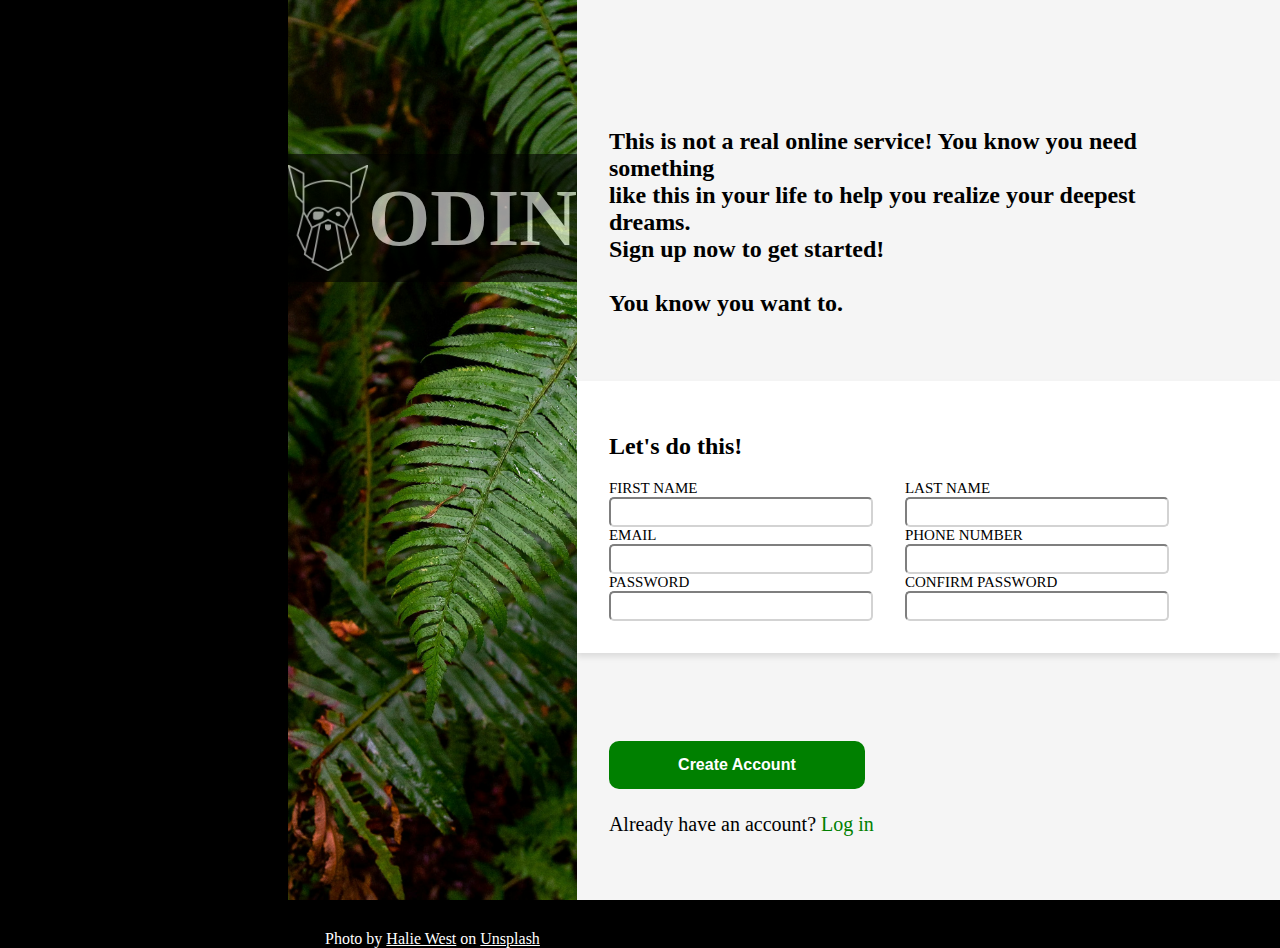
<file: index.html>
<!DOCTYPE html>
<html lang="en">
  <head>
    <meta charset="UTF-8" />
    <meta name="viewport" content="width=device-width, initial-scale=1.0" />
    <title>project:sign-up-form</title>
    <link rel="stylesheet" href="style.css" />
  </head>
  <body>
    <div class="container">
      <div class="logo-container">
        <div class="header">
          <div class="logo">
            <img src="odin-lined.png" alt="" />
            <p>ODIN</p>
          </div>
        </div>

        <div class="footer">
          Photo by
          <a
            href="https://unsplash.com/@haliewestphoto?utm_source=unsplash&utm_medium=referral&utm_content=creditCopyText"
            >Halie West</a
          >
          on
          <a
            href="https://unsplash.com/photos/green-leaf-plant-in-close-up-photography-25xggax4bSA?utm_source=unsplash&utm_medium=referral&utm_content=creditCopyText"
            >Unsplash</a
          >
        </div>
      </div>

      <div class="form-container">
        <div class="form-info">
          This is not a real online service! You know you need something <br />
          like this in your life to help you realize your deepest dreams. <br />
          Sign up now to get started! <br />
          <br />
          You know you want to.
        </div>

        <div class="form-card">
          <h2>Let's do this!</h2>
          <div class="form">
            <div>
              <label for="first-name">FIRST NAME</label>
              <br />
              <input type="text" id="first-name" name="first-name" />
              <br />
              <label for="email">EMAIL</label>
              <br />
              <input type="email" id="email" name="email" />
              <br />
              <label for="password">PASSWORD</label>
              <br />
              <input type="password" id="password" name="password" />
            </div>
            <div>
              <label for="last-name">LAST NAME</label>
              <br />
              <input type="text" id="last-name" name="last-name" />
              <br />
              <label for="phone-number">PHONE NUMBER</label>
              <br />
              <input type="tel" id="phone-number" name="phone-number" />
              <br />
              <label for="confirm-password">CONFIRM PASSWORD</label>
              <br />
              <input
                type="password"
                id="confirm-password"
                name="confirm-password"
                required
              />
            </div>
          </div>
        </div>

        <div class="form-submit">
          <button>Create Account</button>
          <br />
          Already have an account? <a href="#">Log in</a>
        </div>
      </div>
    </div>
  </body>
</html>
</file>
<file: style.css>
body {
  margin: 0;
  background-color: black;
}

.container{
  display: flex;
  margin-left: 288px;
}

.logo {
  display: flex;
  align-items: center;
  justify-content: center;
  background: black;
  opacity: 0.6;
  font-weight: bold;
  height: 128px;
}

.logo-container {
  background-image: url("background-image.jpg");
  background-size: cover;
  height: 100vh;
  width: 30%;
  color: white;
  font-size: 80px;
  text-align: center;
  display: flex;
  flex-direction: column;
  gap: 648px;
}

.logo-container img {
  width: 80px;
}

.header {
  margin-top: 154px;
}

.footer {
  font-size: 16px;
}

.footer a {
  color: white
}

.form-container {
  display: flex;
  flex-direction: column;
  gap: 64px;
  background-color: whitesmoke;
}

.form {
  display: flex;
  gap: 32px;
  flex-grow: 1;
  font-size: 15px;
}

.form input {
  width: 256px;
  height: 24px;
  border-radius: 5px;
  border-color: lightgray;
}

.form-info {
  margin-top: 128px;
  font-size: 24px;
  font-weight: bold;
  padding-left: 32px;
  padding-right: 128px;
}
.form-submit {
  flex-grow: 1;
  font-size: 20px;
  padding-left: 32px;

}

.form-submit button {
  width: 256px;
  height: 48px;
  background-color: green;
  color: white;
  font-size: 16px;
  font-weight: bold;
  border: none;
  border-radius: 10px;
  margin: 24px 0;
}

.form-submit a {
  text-decoration: none;
  color: green;
}

.form-card {
  background-color: white;
  padding: 32px;
  box-shadow: 0px 4px 6px rgba(0, 0, 0, 0.1);
}
</file>
